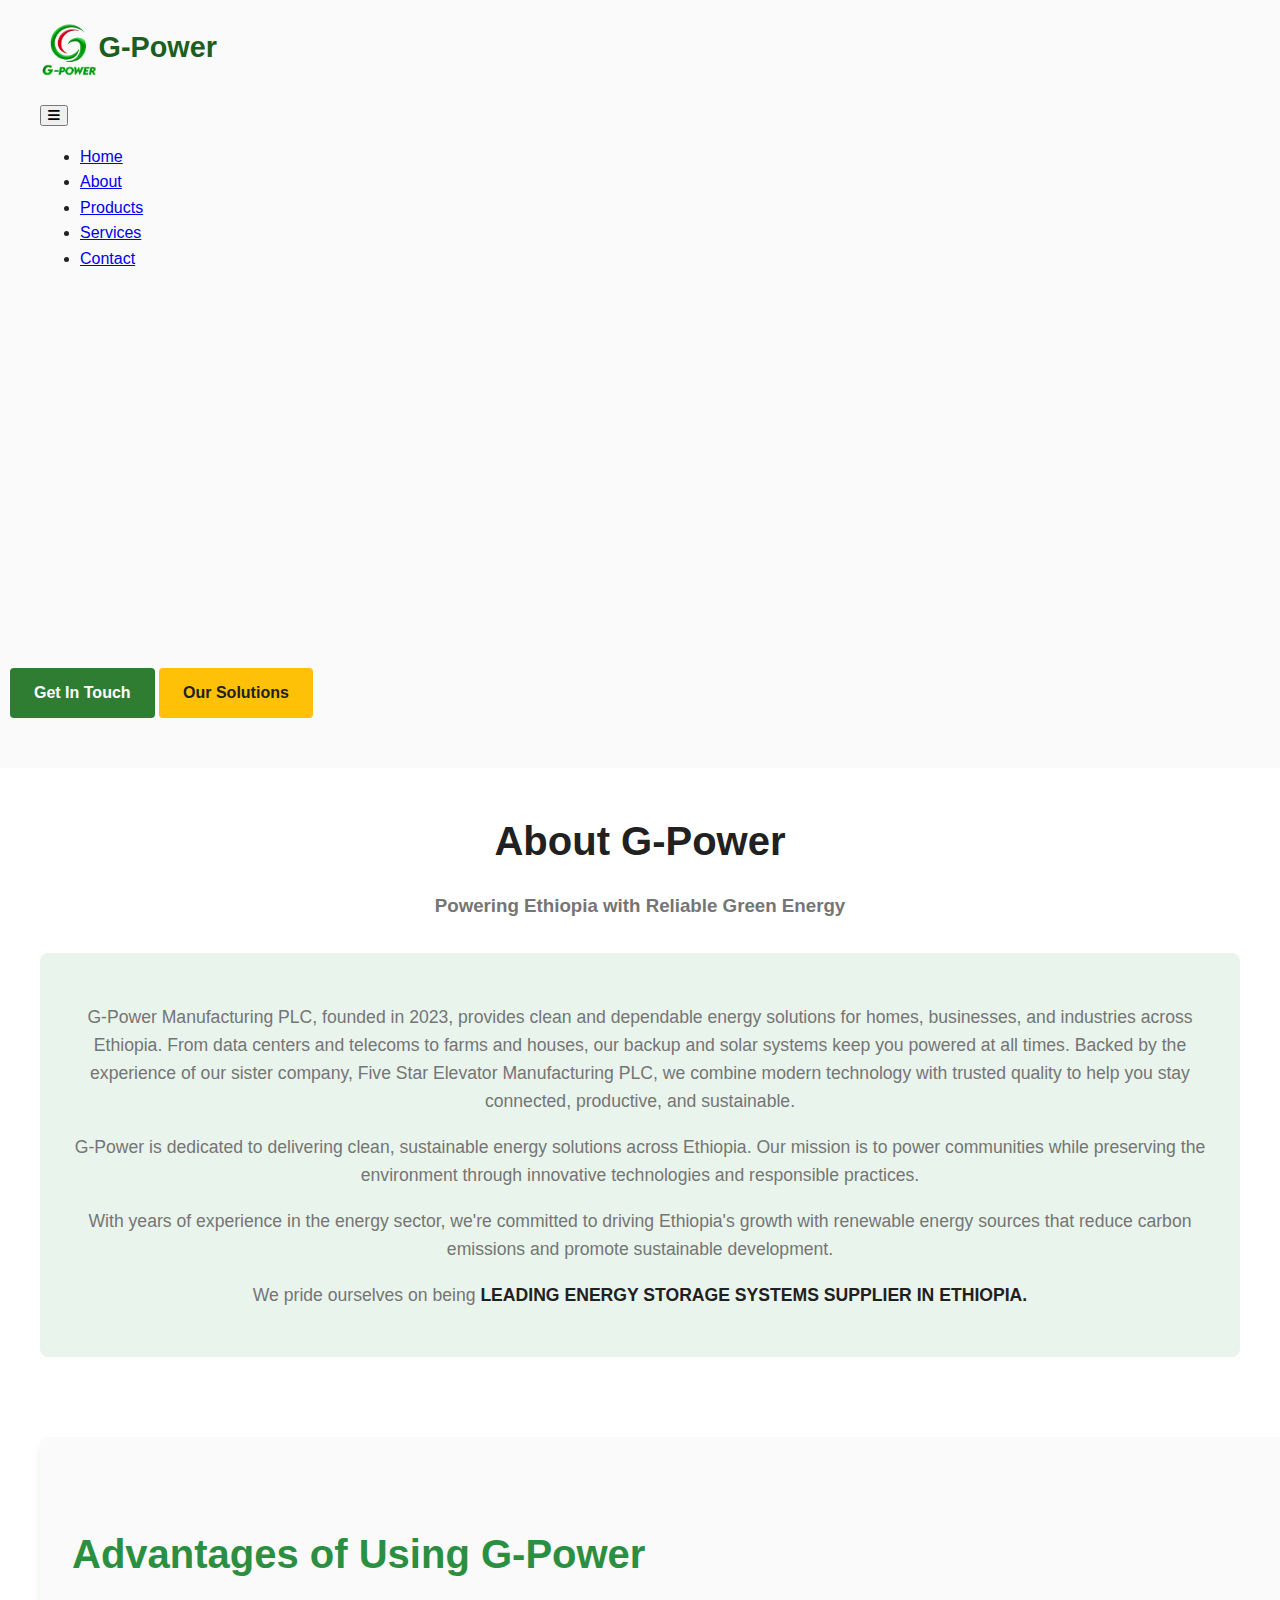
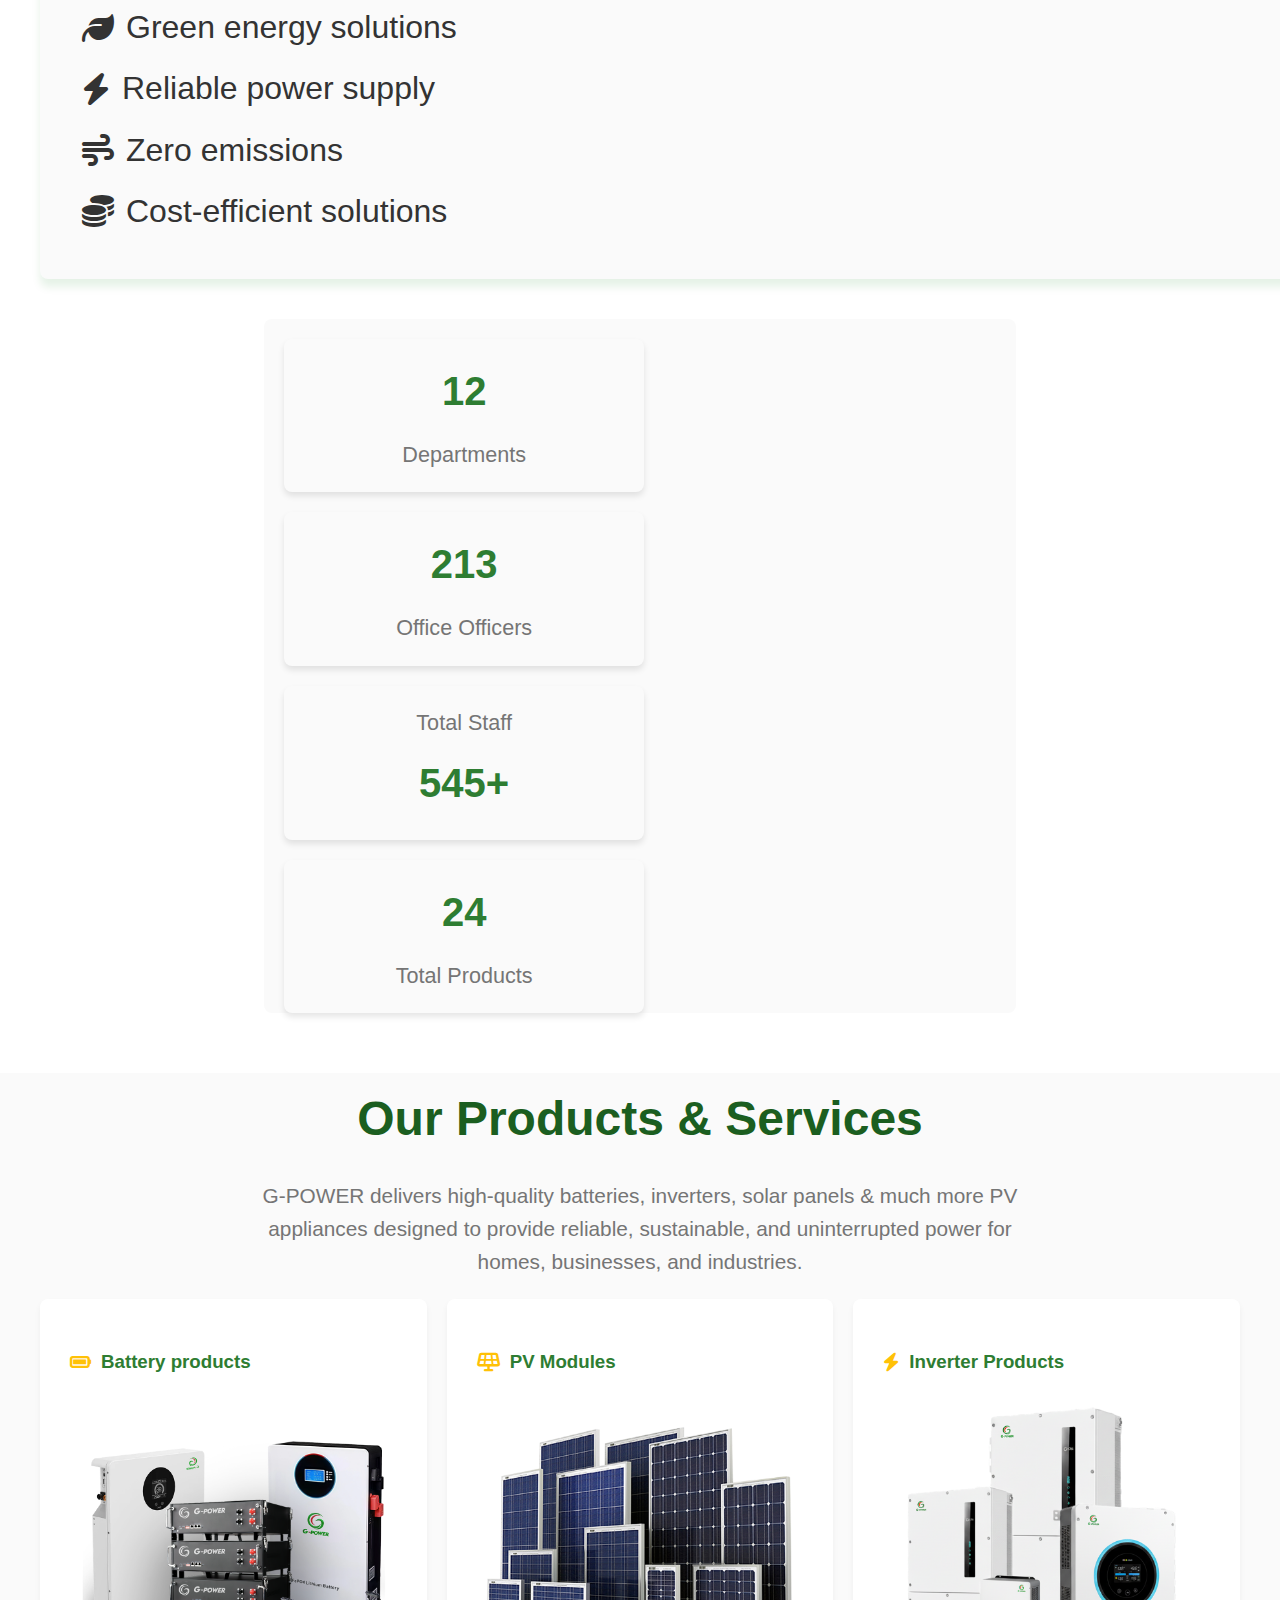
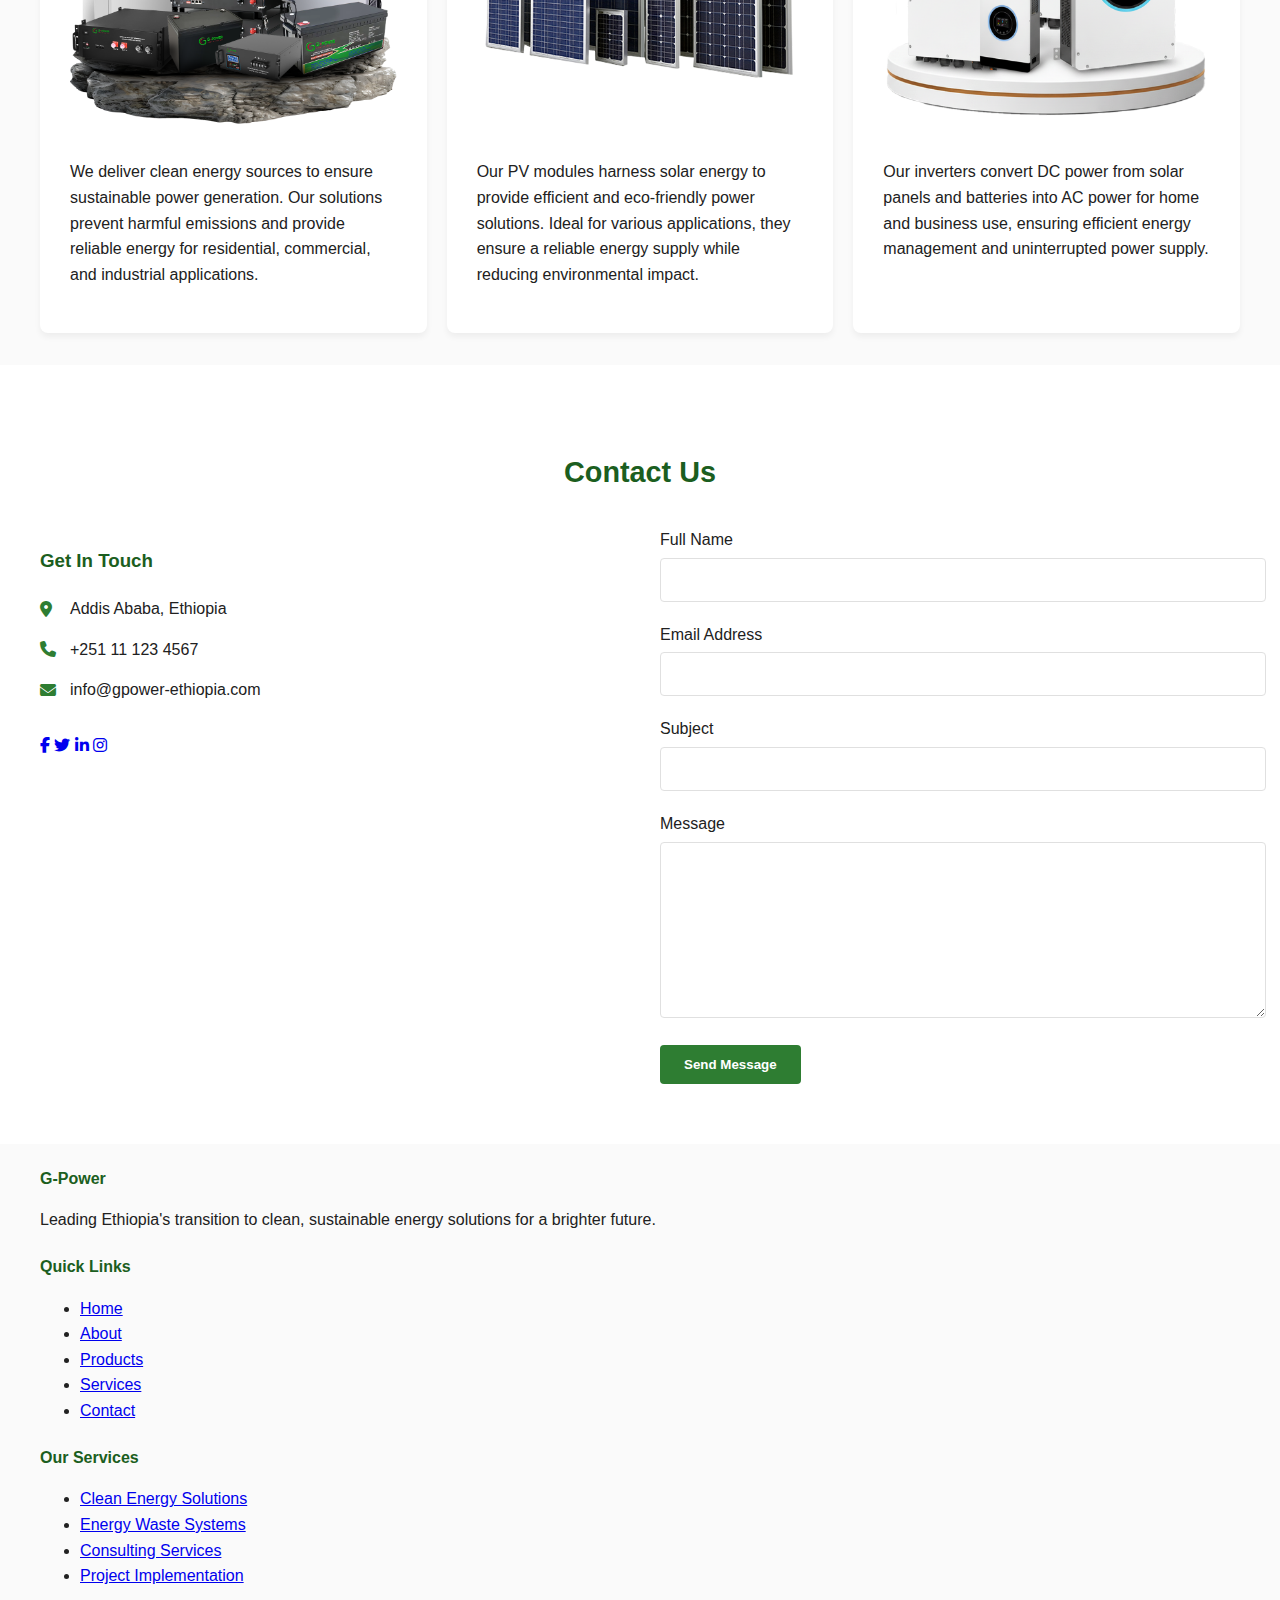
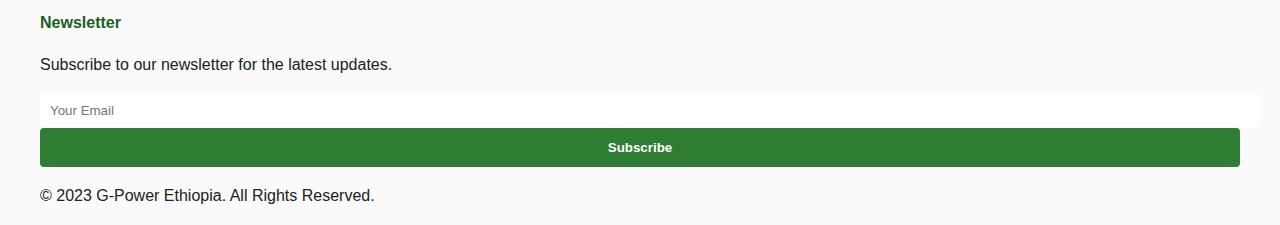
<file: index.html.html>
<!DOCTYPE html>
<html lang="en">
<head>
    <meta charset="UTF-8">
    <meta name="viewport" content="width=device-width, initial-scale=1.0">
    <title>G-Power Ethiopia - Clean Energy Solutions</title>
    <link rel="stylesheet" href="https://www.w3schools.com/w3css/5/w3.css">
<link rel="stylesheet" href="https://cdnjs.cloudflare.com/ajax/libs/font-awesome/4.7.0/css/font-awesome.min.css">
    <link rel="stylesheet" href="https://cdnjs.cloudflare.com/ajax/libs/font-awesome/6.4.0/css/all.min.css">
    <!-- reference to css file -->
    <link rel="stylesheet" href="styles.css">
</head>
<body>
    <!-- Header -->
    <header>
        <div class="container header-container">
            <div class="logo-container">
                <img src="images/logo.png" alt="G-Power Logo" class="logo-image">
                <h2 class="logo">G-<span>Power</span></h2>
            </div>
            <button class="mobile-menu-btn" id="mobileMenuBtn">
                <i class="fas fa-bars"></i>
            </button>
            <nav id="mainNav">
                <ul>
                    <li><a href="#home">Home</a></li>
                    <li><a href="#about">About</a></li>
                    <li><a href="#products">Products</a></li>
                    <li><a href="#services">Services</a></li>
                    <li><a href="#contact">Contact</a></li>
                </ul>
            </nav>
        </div>
    </header>

    <!-- Hero Section -->
    <section class="hero" id="home">
        <div class="container hero-content">
            <a href="#contact" class="btn">Get In Touch</a>
            <a href="#products" class="btn btn-secondary">Our Solutions</a>
        </div>
    </section>

    <!-- About Section -->
    <section class="about" id="about">
        <div class="container">
            <h2>About G-Power</h2>
            <h3>Powering Ethiopia with Reliable Green Energy</h3>
            <div class="about-content">
                <div class="about-text">
                    <p>G-Power Manufacturing PLC, founded in 2023, provides clean and dependable energy solutions for homes, businesses, and industries across Ethiopia. From data centers and telecoms to farms and houses, our backup and solar systems keep you powered at all times. Backed by the experience of our sister company, Five Star Elevator Manufacturing PLC, we combine modern technology with trusted quality to help you stay connected, productive, and sustainable.</p>
                    <p>G-Power is dedicated to delivering clean, sustainable energy solutions across Ethiopia. Our mission is to power communities while preserving the environment through innovative technologies and responsible practices.</p>
                    <p>With years of experience in the energy sector, we're committed to driving Ethiopia's growth with renewable energy sources that reduce carbon emissions and promote sustainable development.</p>
                    <p>We pride ourselves on being <span class="highlight">LEADING ENERGY STORAGE SYSTEMS SUPPLIER IN ETHIOPIA.</span></p>
                </div>
                <div class="about-advantage">
                    <h4>Advantages of Using G-Power</h4>
                    <ul class="advantage-list">
                        <li>
                            <i class="fa-solid fa-leaf"></i>
                            Green energy solutions
                        </li>
                        <li>
                            <i class="fa-solid fa-bolt"></i>
                            Reliable power supply
                        </li>
                        <li>
                            <i class="fa-solid fa-wind"></i>
                            Zero emissions
                        </li>
                        <li>
                            <i class="fa-solid fa-coins"></i>
                            Cost-efficient solutions
                        </li>
                    </ul>
                </div>
                <div class="about-stats">
                    <div class="stat-item">
                        <div class="stat-number">12</div>
                        <div class="stat-label">Departments</div>
                    </div>
                    <div class="stat-item">
                        <div class="stat-number">213</div>
                        <div class="stat-label">Office Officers</div>
                    </div>
                    <div class="stat-item">
                        <div class="stat-label">Total Staff</div>
                        <div class="stat-number">545+</div>
                    </div>
                    <div class="stat-item">
                        <div class="stat-number">24</div>
                        <div class="stat-label">Total Products</div>
                    </div>
                </div>
            </div>
        </div>
    </section>

    <!-- Products & Services -->
    <section class="products-services" id="products">
        <div class="container">
            <h2>Our Products & Services</h2>
            <div class="ps-intro">
                <p>G-POWER delivers high-quality batteries, inverters, solar panels & much more PV appliances designed to provide reliable, sustainable, and uninterrupted power for homes, businesses, and industries.</p>
            </div>
            <div class="ps-grid">
                <div class="ps-card">
                    <h3><i class="fas fa-battery-full"></i> Battery products</h3>
                    <img src="images/battery.png" alt="Battery Products" class="ps-image">
                    <p>We deliver clean energy sources to ensure sustainable power generation. Our solutions prevent harmful emissions and provide reliable energy for residential, commercial, and industrial applications.</p>
                </div>
                <div class="ps-card">
                    <h3><i class="fas fa-solar-panel"></i> PV Modules</h3>
                    <img src="images/PV-Module.png" alt="PV Modules" class="ps-image">
                    <p>Our PV modules harness solar energy to provide efficient and eco-friendly power solutions. Ideal for various applications, they ensure a reliable energy supply while reducing environmental impact.</p>
                </div>
                <div class="ps-card">
                    <h3><i class="fas fa-bolt"></i> Inverter Products</h3>
                    <img src="images/Inverter-Products.png" alt="Inverter Products" class="ps-image">
                    <p>Our inverters convert DC power from solar panels and batteries into AC power for home and business use, ensuring efficient energy management and uninterrupted power supply.</p>
                </div>
            </div>
        </div>
    </section>

    <!-- Contact Section -->
    <section class="contact" id="contact">
        <div class="container">
            <h2>Contact Us</h2>
            <div class="contact-container">
                <div class="contact-info">
                    <h3>Get In Touch</h3>
                    <div class="contact-details">
                        <div class="contact-item">
                            <i class="fas fa-map-marker-alt"></i>
                            <div>Addis Ababa, Ethiopia</div>
                        </div>
                        <div class="contact-item">
                            <i class="fas fa-phone"></i>
                            <div>+251 11 123 4567</div>
                        </div>
                        <div class="contact-item">
                            <i class="fas fa-envelope"></i>
                            <div>info@gpower-ethiopia.com</div>
                        </div>
                    </div>
                    <div class="social-links">
                        <a href="#"><i class="fab fa-facebook-f"></i></a>
                        <a href="#"><i class="fab fa-twitter"></i></a>
                        <a href="#"><i class="fab fa-linkedin-in"></i></a>
                        <a href="#"><i class="fab fa-instagram"></i></a>
                    </div>
                </div>
                <div class="contact-form">
                    <form>
                        <div class="form-group">
                            <label for="name">Full Name</label>
                            <input type="text" id="name" required>
                        </div>
                        <div class="form-group">
                            <label for="email">Email Address</label>
                            <input type="email" id="email" required>
                        </div>
                        <div class="form-group">
                            <label for="subject">Subject</label>
                            <input type="text" id="subject" required>
                        </div>
                        <div class="form-group">
                            <label for="message">Message</label>
                            <textarea id="message" required></textarea>
                        </div>
                        <button type="submit" class="btn">Send Message</button>
                    </form>
                </div>
            </div>
        </div>
    </section>

    <!-- Footer -->
    <footer>
        <div class="container">
            <div class="footer-container">
                <div class="footer-col">
                    <h4>G-Power</h4>
                    <p>Leading Ethiopia's transition to clean, sustainable energy solutions for a brighter future.</p>
                </div>
                <div class="footer-col">
                    <h4>Quick Links</h4>
                    <ul>
                        <li><a href="#home">Home</a></li>
                        <li><a href="#about">About</a></li>
                        <li><a href="#products">Products</a></li>
                        <li><a href="#services">Services</a></li>
                        <li><a href="#contact">Contact</a></li>
                    </ul>
                </div>
                <div class="footer-col">
                    <h4>Our Services</h4>
                    <ul>
                        <li><a href="#">Clean Energy Solutions</a></li>
                        <li><a href="#">Energy Waste Systems</a></li>
                        <li><a href="#">Consulting Services</a></li>
                        <li><a href="#">Project Implementation</a></li>
                    </ul>
                </div>
                <div class="footer-col">
                    <h4>Newsletter</h4>
                    <p>Subscribe to our newsletter for the latest updates.</p>
                    <form>
                        <div class="form-group">
                            <input type="email" placeholder="Your Email" style="width: 100%; padding: 10px; border-radius: 4px; border: none;">
                        </div>
                        <button type="submit" class="btn" style="width: 100%;">Subscribe</button>
                    </form>
                </div>
            </div>
            <div class="copyright">
                <p>&copy; 2023 G-Power Ethiopia. All Rights Reserved.</p>
            </div>
        </div>
    </footer>

    <script>
        // Mobile menu toggle
        document.getElementById('mobileMenuBtn').addEventListener('click', function() {
            document.getElementById('mainNav').classList.toggle('active');
        });
        
        // Smooth scrolling for anchor links
        document.querySelectorAll('a[href^="#"]').forEach(anchor => {
            anchor.addEventListener('click', function(e) {
                e.preventDefault();
                
                const targetId = this.getAttribute('href');
                if(targetId === '#') return;
                
                const targetElement = document.querySelector(targetId);
                if(targetElement) {
                    window.scrollTo({
                        top: targetElement.offsetTop - 80,
                        behavior: 'smooth'
                    });
                    
                    // Close mobile menu if open
                    document.getElementById('mainNav').classList.remove('active');
                }
            });
        });
    </script>
</body>
</html>
</file>
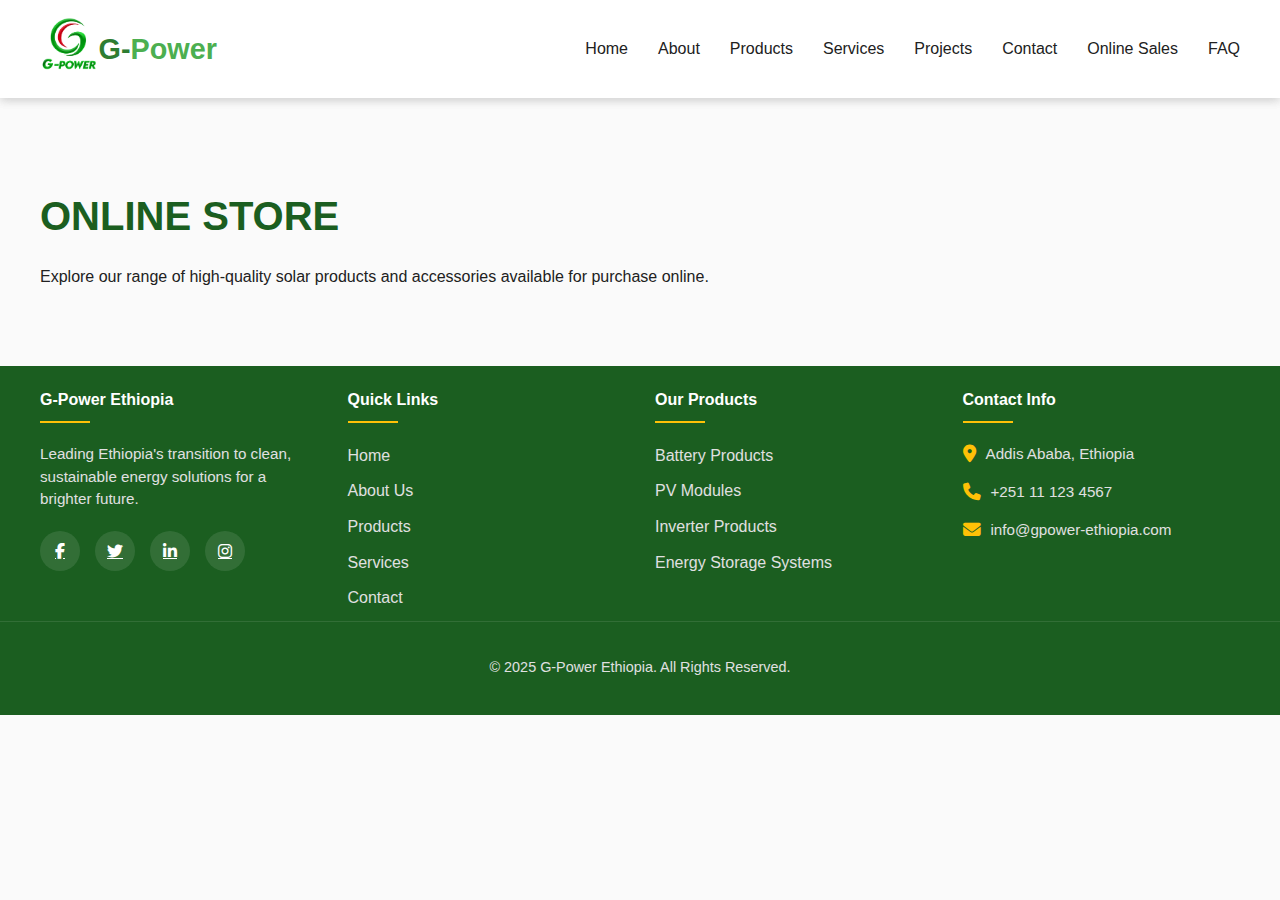
<file: online_store.html>
<!DOCTYPE html>
<html lang="en">
<head>
    <meta charset="UTF-8">
    <meta name="viewport" content="width=device-width, initial-scale=1.0">
    <title>Online Store - G-Power Ethiopia</title>
    <link rel="stylesheet" href="https://cdnjs.cloudflare.com/ajax/libs/font-awesome/6.4.0/css/all.min.css">
    <link rel="stylesheet" href="styles.css">
</head>
<body>
    <header>
        <div id="header"></div>
    </header>

    <section class="page-title">
        <div class="container">
            <h1>ONLINE STORE</h1>
            <p>Explore our range of high-quality solar products and accessories available for purchase online.</p>
        </div>
    </section>
</body>
<footer>
    <div id="footer"></div>
</footer>
<script src="index.js"></script>
</html>
</file>
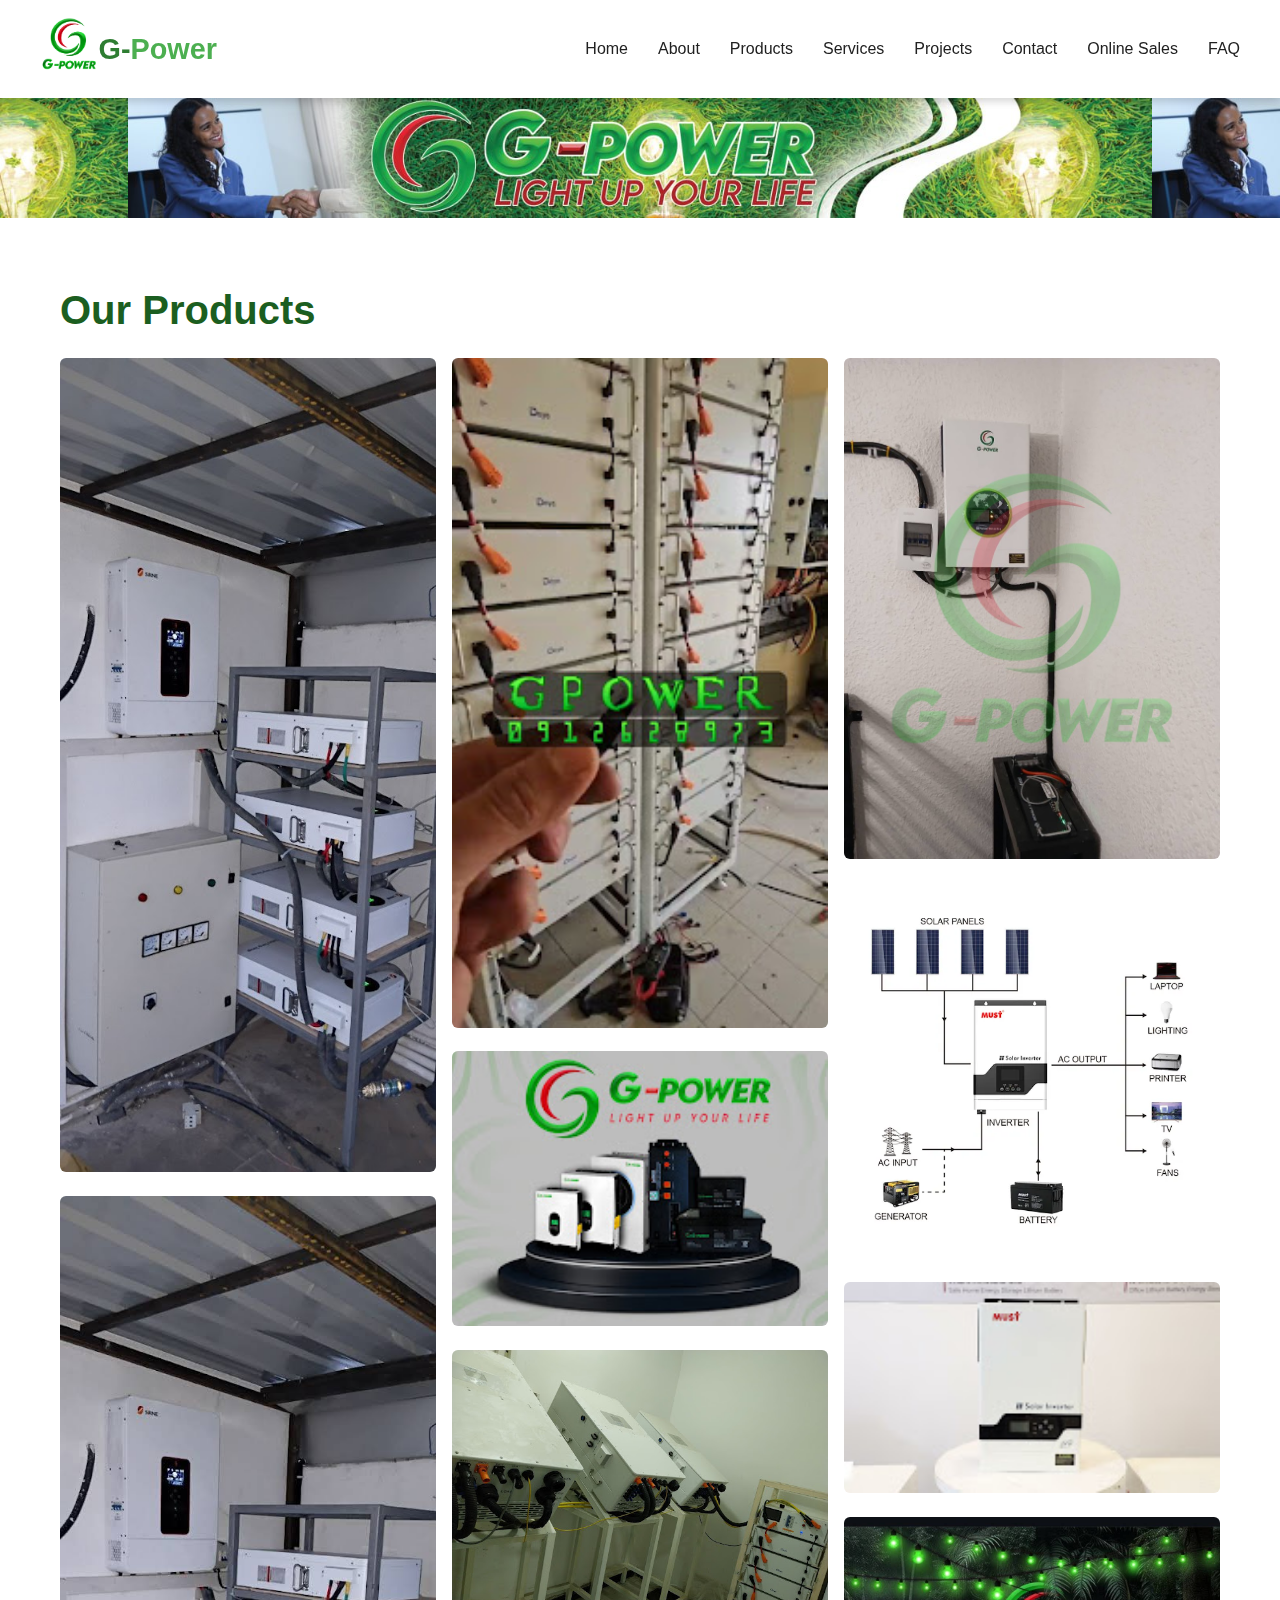
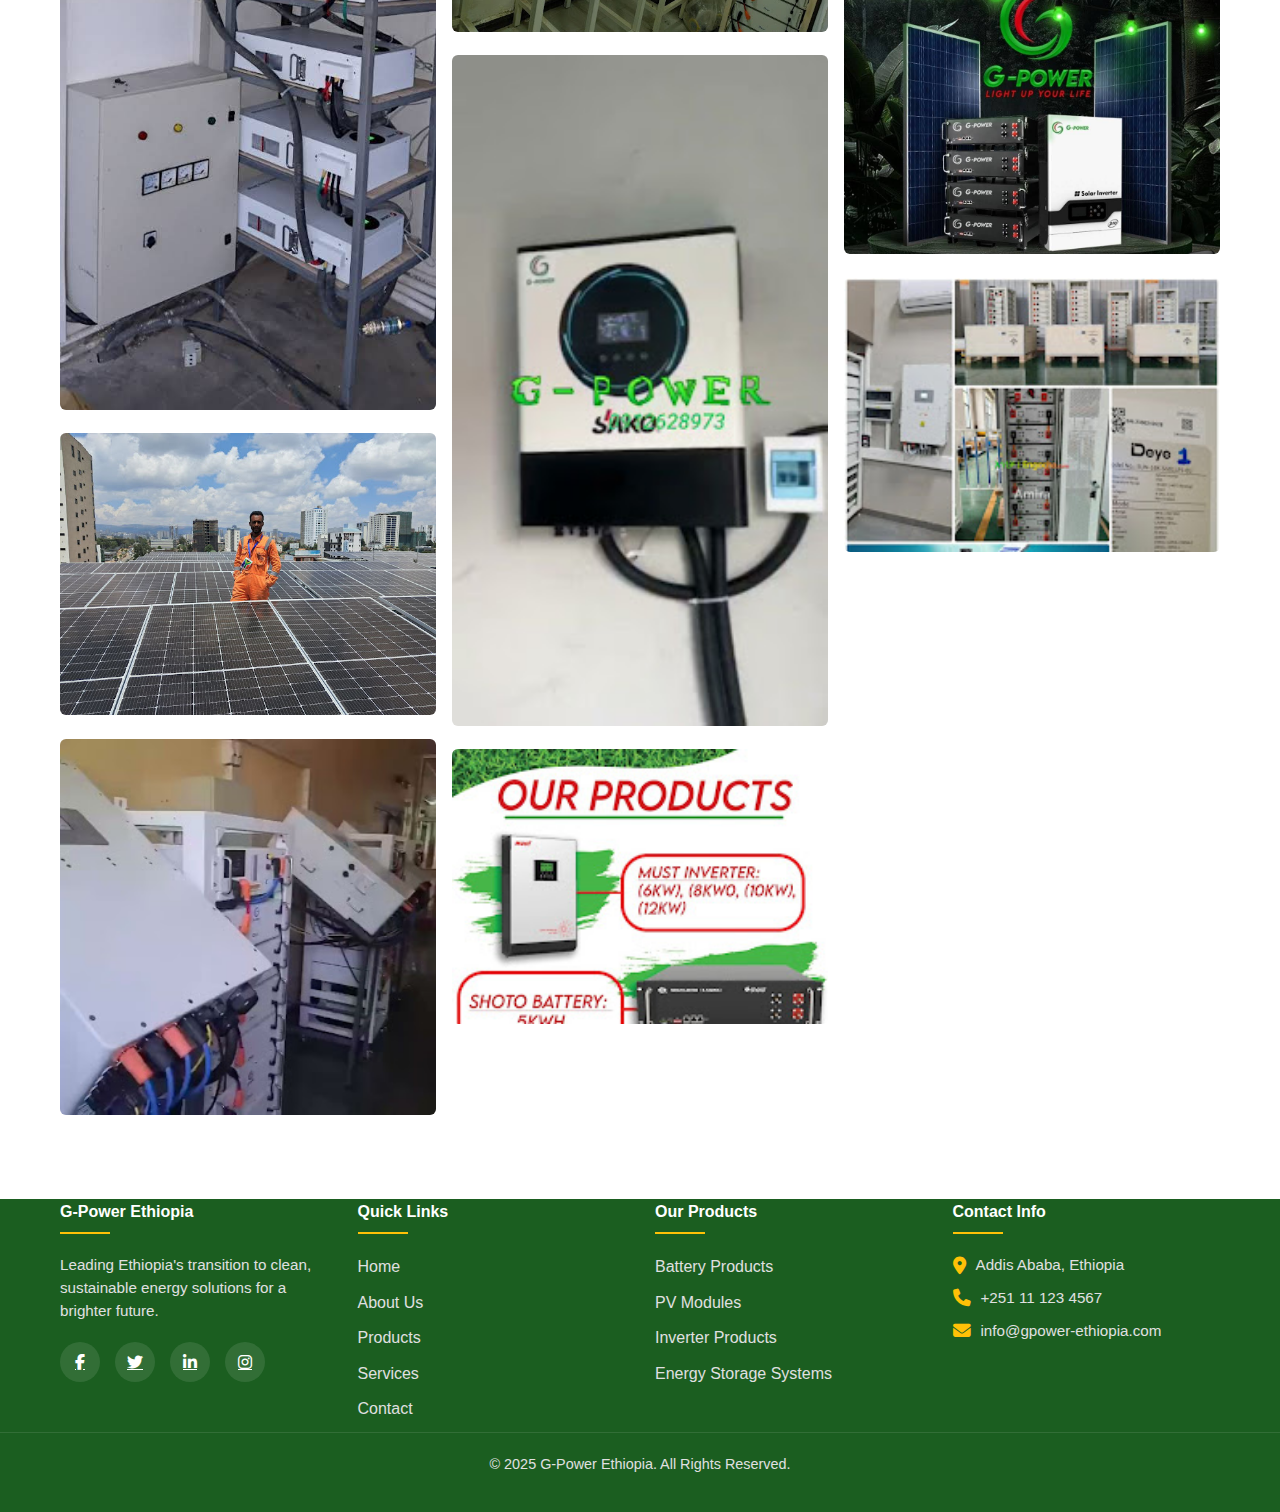
<file: products.html>
<!DOCTYPE html>
<html lang="en">
<head>
    <meta charset="UTF-8">
    <meta name="viewport" content="width=device-width, initial-scale=1.0">
    <title>About - G-Power Ethiopia</title>
    <link rel="manifest" href="/site.webmanifest">
    <link rel="apple-touch-icon" sizes="180x180" href="/images/fav/apple-touch-icon.png">
    <link rel="icon" type="image/png" sizes="32x32" href="/images/fav/favicon-32x32.png">
    <link rel="icon" type="image/png" sizes="16x16" href="/images/fav/favicon-16x16.png">
    <link rel="icon" type="image/x-icon" href="/images/fav/favicon.ico">
    <link rel="stylesheet" href="https://www.w3schools.com/w3css/5/w3.css">
    <link rel="stylesheet" href="https://cdnjs.cloudflare.com/ajax/libs/font-awesome/4.7.0/css/font-awesome.min.css">
    <link rel="stylesheet" href="https://cdnjs.cloudflare.com/ajax/libs/font-awesome/6.4.0/css/all.min.css">
    <link rel="stylesheet" href="styles.css">
    <link rel="stylesheet" href="products.css">
</head>
<header>
    <div id="header"></div>
</header>
    <body>
        <main>
            <div class="about-hero-content"></div>
            <section class="product-list">
                <div class="container">
                    <h1>Our Products</h1>
                    <div class="products-grid">
                        <div class="product-card">
                            <img src="images/plimages/product1.jpg" alt="Product 1" class="product-image">
                        </div>
                        <div class="product-card">
                            <img src="images/plimages/product2.jpg" alt="Product 2" class="product-image">
                        </div>
                        <div class="product-card">
                            <img src="images/plimages/product3.jpg" alt="Product 3" class="product-image">
                        </div>
                        <div class="product-card">
                            <img src="images/plimages/product4.jpg" alt="Product 4" class="product-image">
                        </div>
                        <div class="product-card">
                            <img src="images/plimages/product5.jpg" alt="Product 5" class="product-image">
                        </div>
                        <div class="product-card">
                            <img src="images/plimages/product6.jpg" alt="Product 6" class="product-image">
                        </div>
                        <div class="product-card">
                            <img src="images/plimages/product7.jpg" alt="Product 7" class="product-image">
                        </div>
                        <div class="product-card">
                            <img src="images/plimages/product8.jpg" alt="Product 8" class="product-image">
                        </div>
                        <div class="product-card">
                            <img src="images/plimages/product9.jpg" alt="Product 9" class="product-image">
                        </div>
                        <div class="product-card">
                            <img src="images/plimages/product10.jpg" alt="Product 10" class="product-image">
                        </div>
                        <div class="product-card">
                            <img src="images/plimages/product11.jpg" alt="Product 11" class="product-image">
                        </div>
                        <div class="product-card">
                            <img src="images/plimages/product12.jpg" alt="Product 12" class="product-image">
                        </div>
                        <div class="product-card">
                            <img src="images/plimages/product13.jpg" alt="Product 13" class="product-image">
                        </div>
                        <div class="product-card">
                            <img src="images/plimages/product14.jpg" alt="Product 14" class="product-image">
                        </div>
                    </div>
                </div>
            </section>
        </main>
</body>
<footer>
    <div id="footer"></div>
</footer>
<script src="index.js"></script>
</html>
</file>
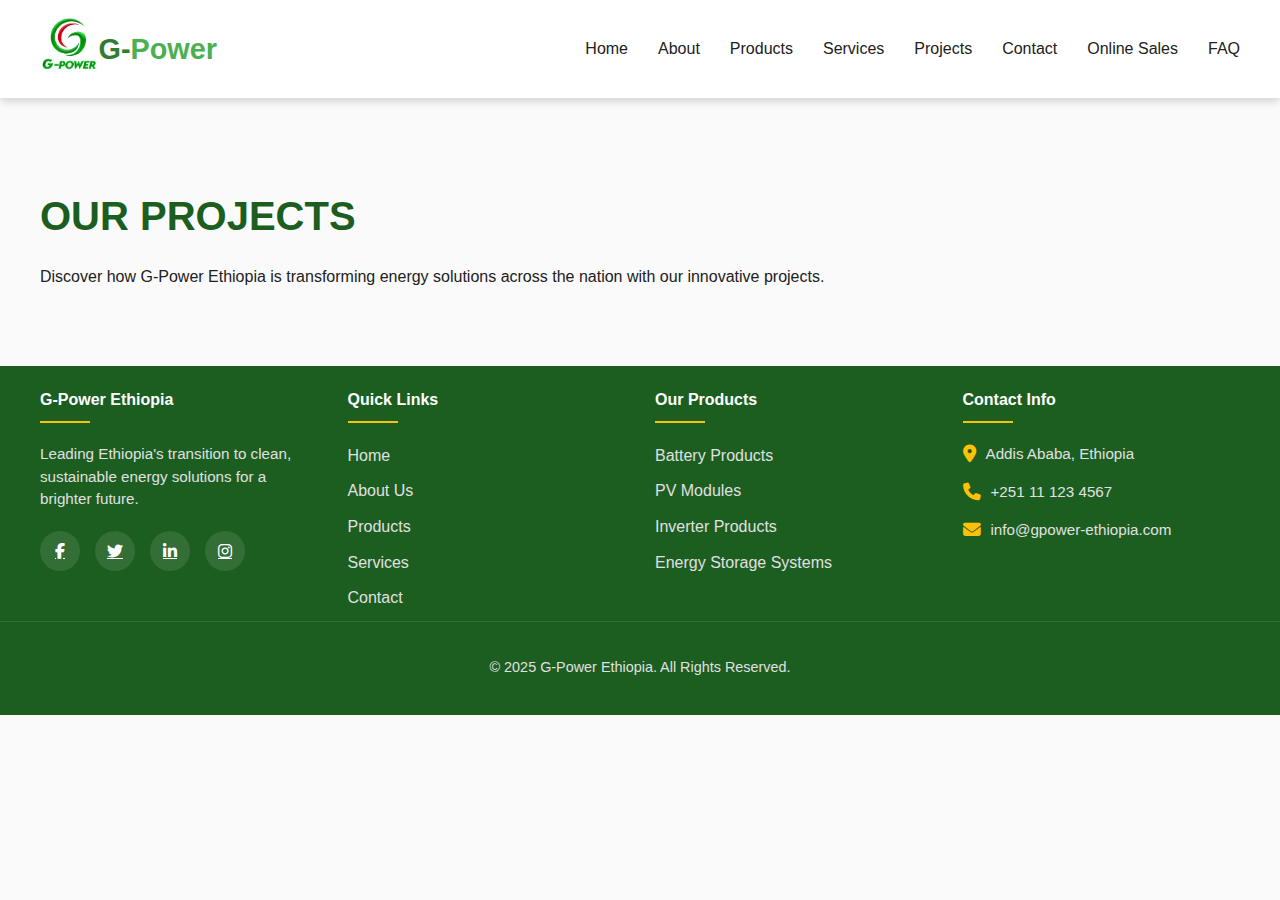
<file: projects.html>
<!DOCTYPE html>
<html lang="en">
<head>
    <meta charset="UTF-8">
    <meta name="viewport" content="width=device-width, initial-scale=1.0">
    <title>Projects - G-Power Ethiopia</title>
    <link rel="stylesheet" href="https://cdnjs.cloudflare.com/ajax/libs/font-awesome/6.4.0/css/all.min.css">
    <link rel="stylesheet" href="styles.css">
</head>
<body>
    <header>
        <div id="header"></div>
    </header>

    <section class="page-title">
        <div class="container">
            <h1>OUR PROJECTS</h1>
            <p>Discover how G-Power Ethiopia is transforming energy solutions across the nation with our innovative projects.</p>
        </div>
    </section>
</body>
<footer>
    <div id="footer"></div>
</footer>
<script src="index.js"></script>
</html>
</file>
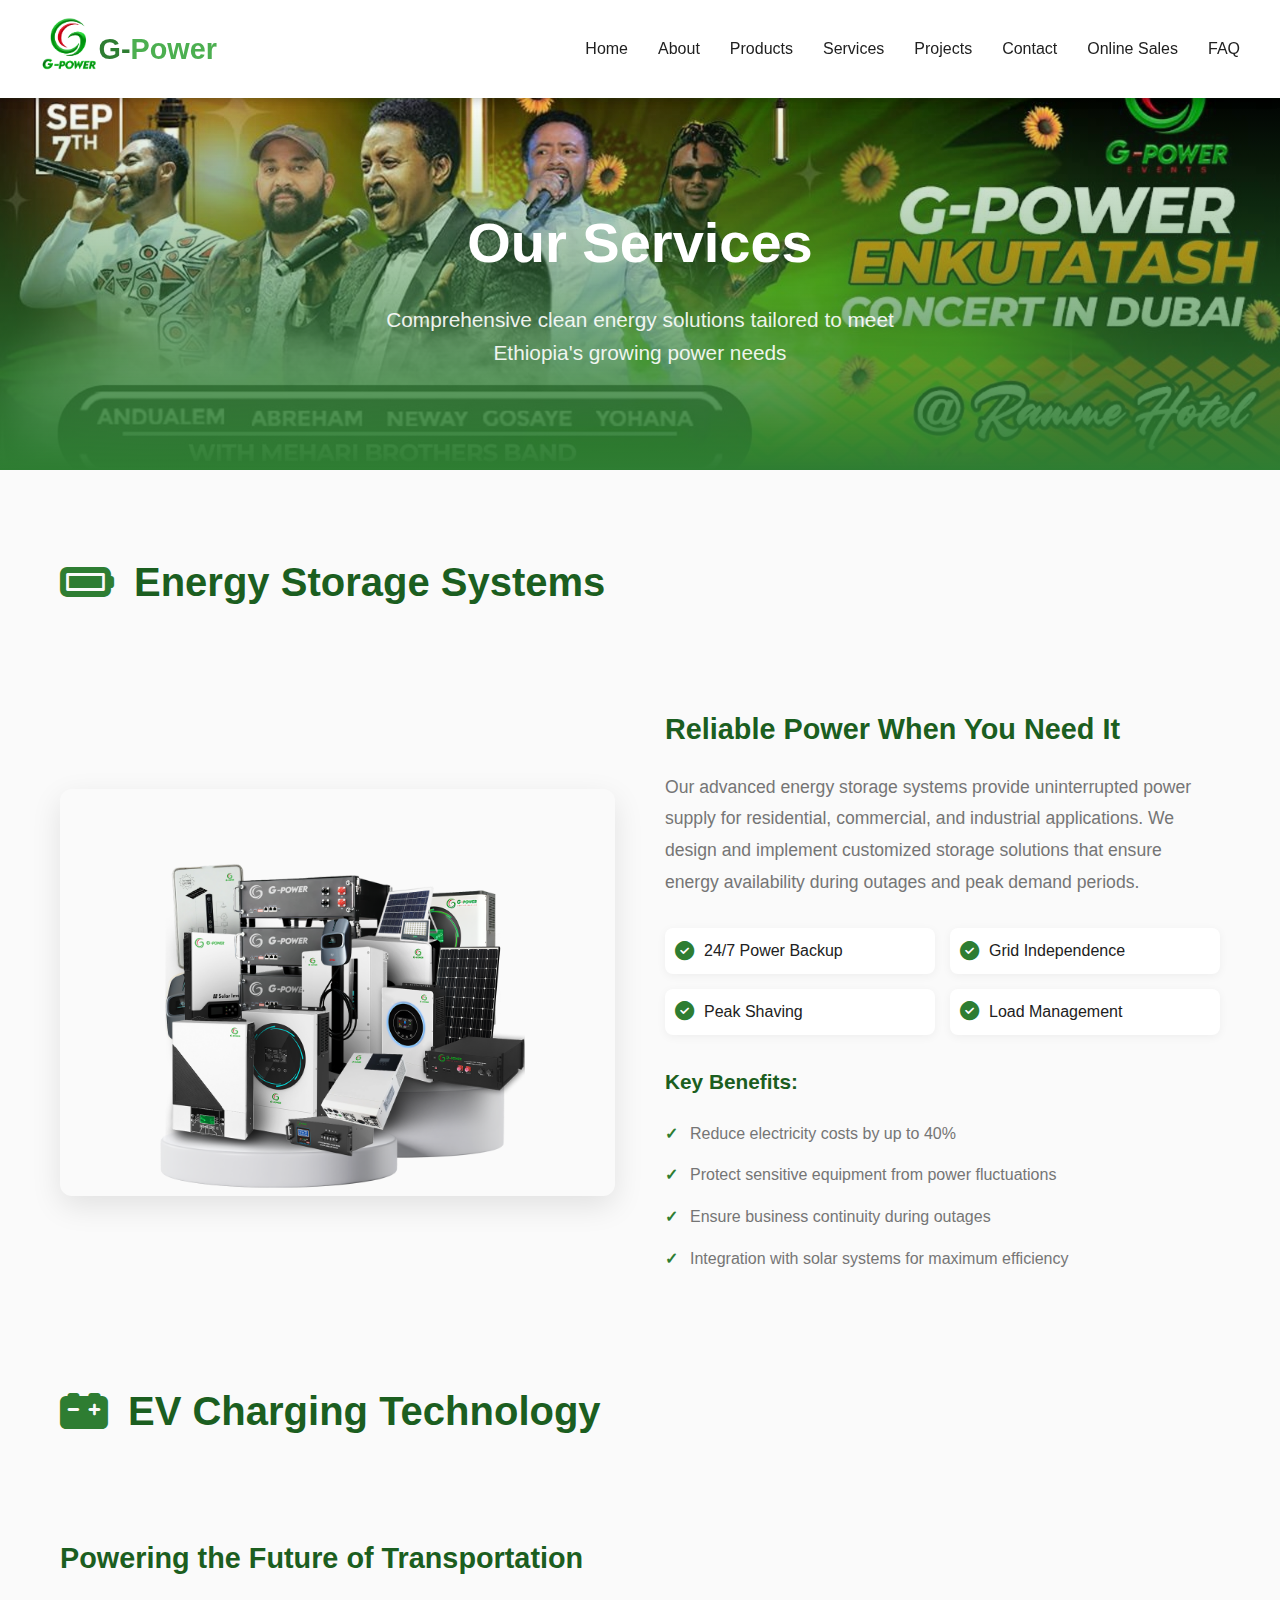
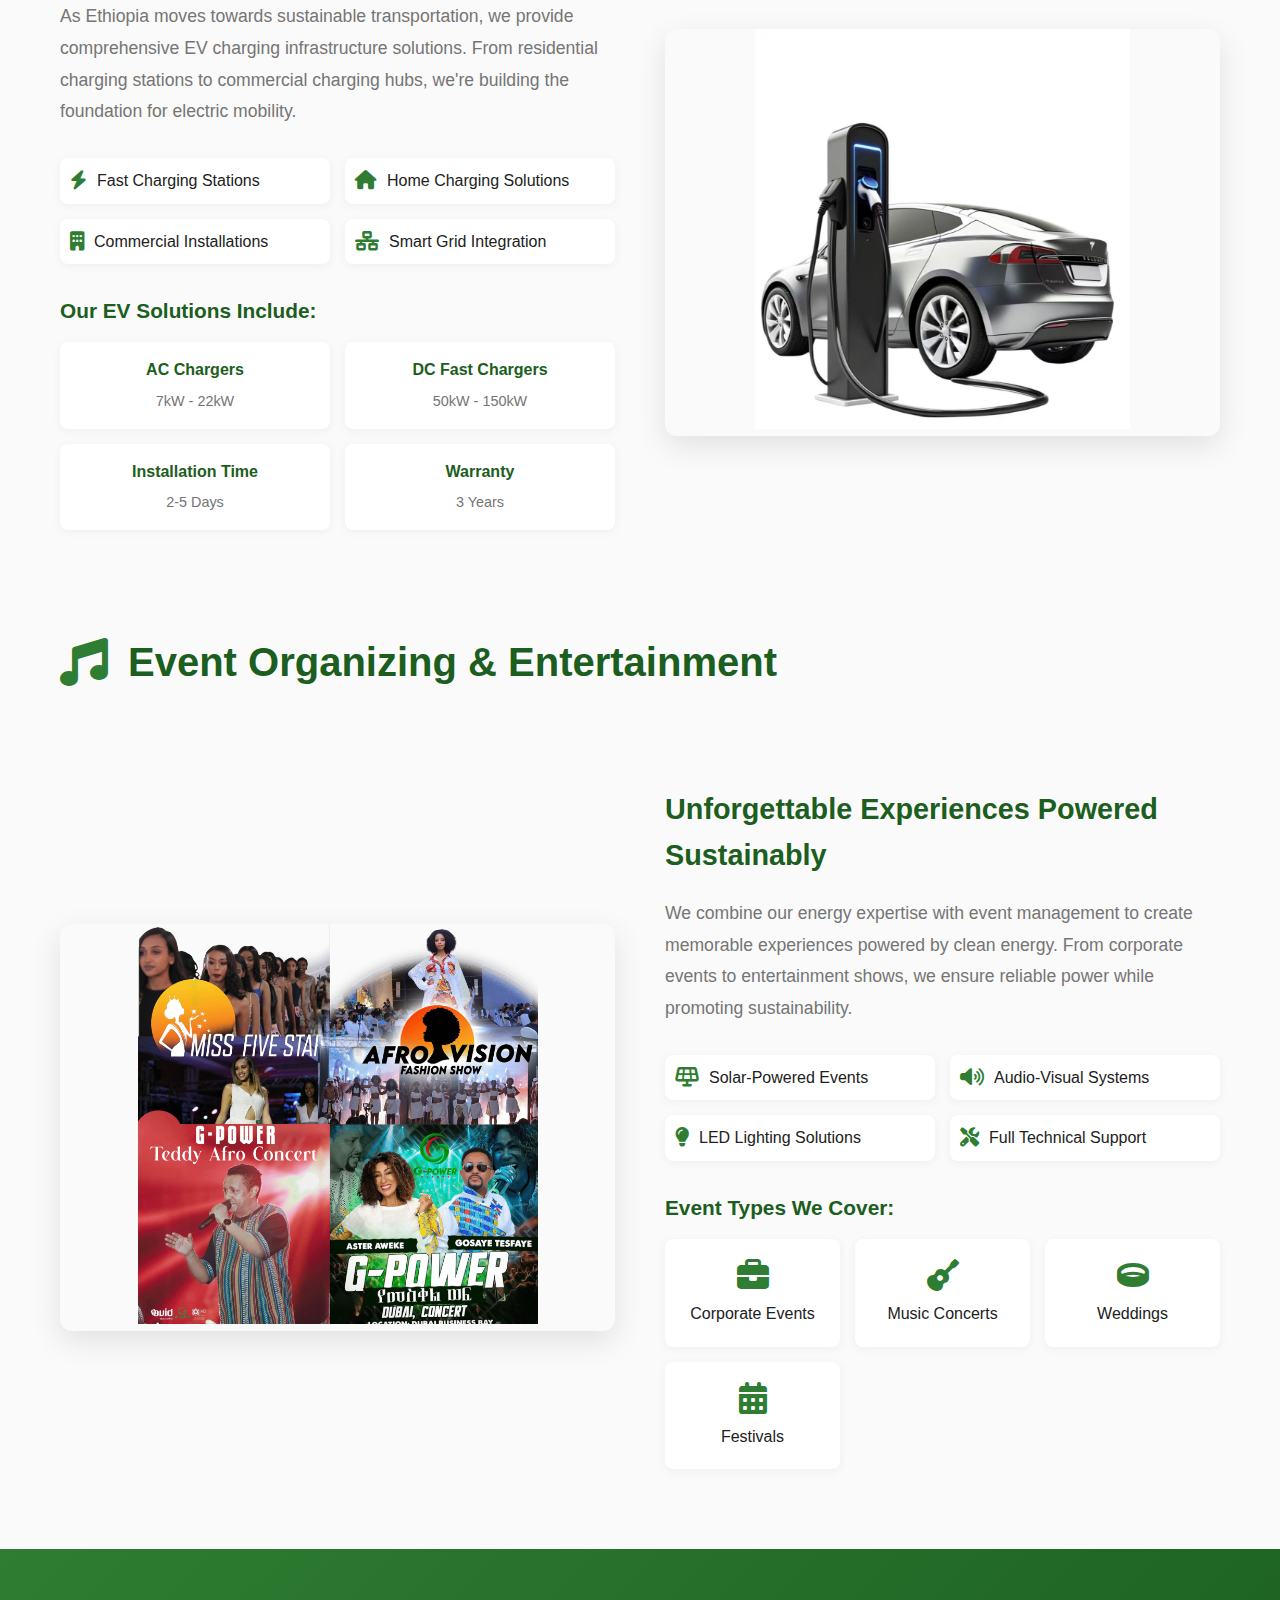
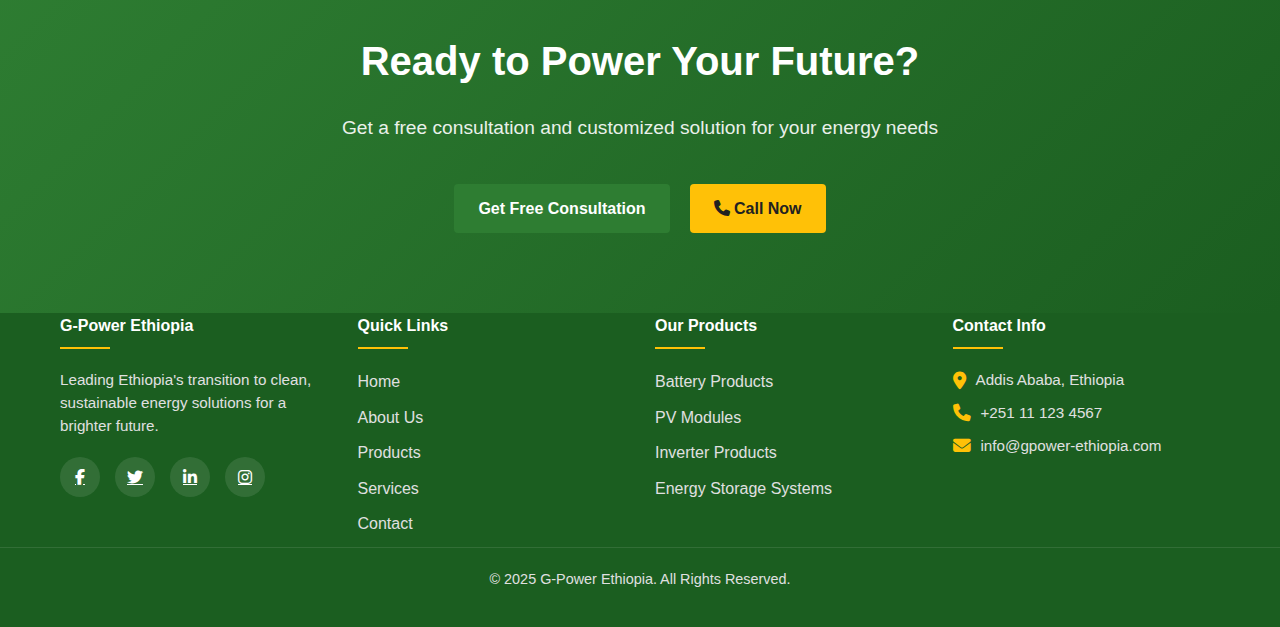
<file: services.html>
<!DOCTYPE html>
<html lang="en">
<head>
    <meta charset="UTF-8">
    <meta name="viewport" content="width=device-width, initial-scale=1.0">
    <title>Our Services - G-Power Ethiopia</title>
    <link rel="stylesheet" href="https://cdnjs.cloudflare.com/ajax/libs/font-awesome/6.4.0/css/all.min.css">
    <link rel="stylesheet" href="services.css">
    <link rel="stylesheet" href="styles.css">
</head>
<body>
    <!-- Header will be inserted via JavaScript -->
    <header>
    <div id="header"></div>
    </header>

    <!-- Page Title -->
    <section class="page-title">
        <div class="container">
            <h1>Our Services</h1>
            <p>Comprehensive clean energy solutions tailored to meet Ethiopia's growing power needs</p>
        </div>
    </section>

    <!-- Main Services Section -->
    <section class="services-main">
        <div class="container">
            <!-- Energy Storage Systems -->
            <div class="service-category">
                <div class="service-header">
                    <i class="fas fa-battery-full"></i>
                    <h2>Energy Storage Systems</h2>
                </div>
                <div class="service-content">
                    <div class="service-image">
                        <img src="images/Energy-Storage-System.png" alt="Energy Storage Systems">
                    </div>
                    <div class="service-details">
                        <h3>Reliable Power When You Need It</h3>
                        <p>Our advanced energy storage systems provide uninterrupted power supply for residential, commercial, and industrial applications. We design and implement customized storage solutions that ensure energy availability during outages and peak demand periods.</p>
                        
                        <div class="service-features">
                            <div class="feature">
                                <i class="fas fa-check-circle"></i>
                                <span>24/7 Power Backup</span>
                            </div>
                            <div class="feature">
                                <i class="fas fa-check-circle"></i>
                                <span>Grid Independence</span>
                            </div>
                            <div class="feature">
                                <i class="fas fa-check-circle"></i>
                                <span>Peak Shaving</span>
                            </div>
                            <div class="feature">
                                <i class="fas fa-check-circle"></i>
                                <span>Load Management</span>
                            </div>
                        </div>
                        
                        <div class="service-benefits">
                            <h4>Key Benefits:</h4>
                            <ul>
                                <li>Reduce electricity costs by up to 40%</li>
                                <li>Protect sensitive equipment from power fluctuations</li>
                                <li>Ensure business continuity during outages</li>
                                <li>Integration with solar systems for maximum efficiency</li>
                            </ul>
                        </div>
                    </div>
                </div>
            </div>

            <!-- EV Technology -->
            <div class="service-category">
                <div class="service-header">
                    <i class="fas fa-car-battery"></i>
                    <h2>EV Charging Technology</h2>
                </div>
                <div class="service-content reverse">
                        <div class="service-image">
                        <img src="images/EV-Technology.jpg" alt="EV Charging Technology">
                    </div>
                    <div class="service-details">
                        <h3>Powering the Future of Transportation</h3>
                        <p>As Ethiopia moves towards sustainable transportation, we provide comprehensive EV charging infrastructure solutions. From residential charging stations to commercial charging hubs, we're building the foundation for electric mobility.</p>
                        
                        <div class="service-features">
                            <div class="feature">
                                <i class="fas fa-bolt"></i>
                                <span>Fast Charging Stations</span>
                            </div>
                            <div class="feature">
                                <i class="fas fa-home"></i>
                                <span>Home Charging Solutions</span>
                            </div>
                            <div class="feature">
                                <i class="fas fa-building"></i>
                                <span>Commercial Installations</span>
                            </div>
                            <div class="feature">
                                <i class="fas fa-network-wired"></i>
                                <span>Smart Grid Integration</span>
                            </div>
                        </div>
                        
                        <div class="service-specs">
                            <h4>Our EV Solutions Include:</h4>
                            <div class="spec-grid">
                                <div class="spec-item">
                                    <strong>AC Chargers</strong>
                                    <span>7kW - 22kW</span>
                                </div>
                                <div class="spec-item">
                                    <strong>DC Fast Chargers</strong>
                                    <span>50kW - 150kW</span>
                                </div>
                                <div class="spec-item">
                                    <strong>Installation Time</strong>
                                    <span>2-5 Days</span>
                                </div>
                                <div class="spec-item">
                                    <strong>Warranty</strong>
                                    <span>3 Years</span>
                                </div>
                            </div>
                        </div>
                    </div>
                </div>
            </div>

            <!-- Event Management -->
            <div class="service-category">
                <div class="service-header">
                    <i class="fas fa-music"></i>
                    <h2>Event Organizing & Entertainment</h2>
                </div>
                <div class="service-content">
                    <div class="service-image">
                        <img src="images/Entertainment.png" alt="Event Management">
                    </div>
                    <div class="service-details">
                        <h3>Unforgettable Experiences Powered Sustainably</h3>
                        <p>We combine our energy expertise with event management to create memorable experiences powered by clean energy. From corporate events to entertainment shows, we ensure reliable power while promoting sustainability.</p>
                        
                        <div class="service-features">
                            <div class="feature">
                                <i class="fas fa-solar-panel"></i>
                                <span>Solar-Powered Events</span>
                            </div>
                            <div class="feature">
                                <i class="fas fa-volume-up"></i>
                                <span>Audio-Visual Systems</span>
                            </div>
                            <div class="feature">
                                <i class="fas fa-lightbulb"></i>
                                <span>LED Lighting Solutions</span>
                            </div>
                            <div class="feature">
                                <i class="fas fa-tools"></i>
                                <span>Full Technical Support</span>
                            </div>
                        </div>
                        
                        <div class="event-types">
                            <h4>Event Types We Cover:</h4>
                            <div class="event-grid">
                                <div class="event-type">
                                    <i class="fas fa-briefcase"></i>
                                    <span>Corporate Events</span>
                                </div>
                                <div class="event-type">
                                    <i class="fas fa-guitar"></i>
                                    <span>Music Concerts</span>
                                </div>
                                <div class="event-type">
                                    <i class="fas fa-ring"></i>
                                    <span>Weddings</span>
                                </div>
                                <div class="event-type">
                                    <i class="fas fa-calendar-alt"></i>
                                    <span>Festivals</span>
                                </div>
                            </div>
                        </div>
                    </div>
                </div>
            </div>
        </div>
    </section>

    <!-- Consultation Section -->
    <section class="consultation">
        <div class="container">
            <div class="consultation-content">
                <h2>Ready to Power Your Future?</h2>
                <p>Get a free consultation and customized solution for your energy needs</p>
                <div class="consultation-buttons">
                    <a href="contact.html" class="btn btn-primary">Get Free Consultation</a>
                    <a href="tel:+251111234567" class="btn btn-secondary">
                        <i class="fas fa-phone"></i>
                        Call Now
                    </a>
                </div>
            </div>
        </div>
    </section>

    <!-- Footer will be inserted via JavaScript -->
    <footer>
        <div id="footer"></div>
    </footer>

    <script src="index.js"></script>
</body>
</html>
</file>
<file: styles.css>
/* Base Styles */
        :root {
            --primary: #2E7D32;
            --primary-light: #4CAF50;
            --primary-dark: #1B5E20;
            --secondary: #FFC107;
            --dark: #212121;
            --light: #FAFAFA;
            --gray: #757575;
            --gray-light: #E0E0E0;
        }

        body{
            margin: 0;
            padding: 0;
            font-family: 'Segoe UI', Tahoma, Geneva, Verdana, sans-serif;
            background-color: var(--light);
            color: var(--dark);
            line-height: 1.6;
        }

        .divider{
            height: 4px;
            background-color: #4CAF50;
            margin: 40px 0;
            border-radius: 2px;
            width: 90%;
            margin: 0 auto;
        }

        .divider-end{
            display: block;
            margin-left: auto;
            height: 4px;
            background-color: #4CAF50;
            border-radius: 2px;
            width: 65%;
        }

        .divider-start{
            display: block;
            margin-right: auto;
            height: 4px;
            background-color: #4CAF50;
            border-radius: 2px;
            width: 65%;
            margin-bottom: 10px;
        }
        .logo-image {
            height: 60px;
            width: auto;
            margin: 0;
            padding: 0;
        }
        .logo-container {
            display: flex;
            align-items: center;
        }
        
        
        body {
            background-color: var(--light);
            color: var(--dark);
            line-height: 1.6;
            margin: 0;
        }
        
        .container {
            width: 100%;
            max-width: 1200px;
            margin: 0 auto;
            padding: 0 20px;
        }
        
        section {
            padding: 60px 0;
        }
        
        h1, h2, h3, h4 {
            margin-bottom: 1rem;
            color: var(--primary-dark);
        }
        
        h1 {
            font-size: 2.5rem;
        }
        
        h2 {
            font-size: 2rem;
            text-align: center;
            margin-bottom: 2rem;
        }
        
        p {
            margin-bottom: 1rem;
        }
        
        .btn {
            display: inline-block;
            padding: 12px 24px;
            background-color: var(--primary);
            color: white;
            text-decoration: none;
            border-radius: 4px;
            font-weight: 600;
            transition: all 0.3s ease;
            border: none;
            cursor: pointer;
        }
        
        .btn:hover {
            background-color: var(--primary-dark);
            transform: translateY(-2px);
            box-shadow: 0 4px 8px rgba(0,0,0,0.1);
        }
        
        .btn-secondary {
            background-color: var(--secondary);
            color: var(--dark);
        }
        
        .btn-secondary:hover {
            background-color: #FFB300;
        }
        

            
        /* Hero Section */
        .hero {
            position: relative;
            overflow: hidden;
            width: 100vw;
            height: 200px;
            display: flex;
            align-items: flex-end;
            justify-content: flex-end;
            color: white;
            padding-top: 0;
            margin-bottom: 0;
            padding-bottom: 0;
        }

        .slides {
            display: flex;
            width: 600%; /* 6 slides */
            height: 100%;
            animation: slideShow 60s infinite linear;
            animation-timing-function: ease-in-out;
        }
        .slide {
            width: 100%;
            height: 100%;
            background-size: cover;
            background-position: center;
            flex-shrink: 0;
        }

        .hero-content {
            position: absolute;
            bottom: 50px;
            right: 50px;
            z-index: 2;
        }

        @keyframes slideShow {
            0%    { transform: translateX(0%); }       /* slide 1 */
            8.3%  { transform: translateX(-100%); }    /* slide 2 */
            16.6% { transform: translateX(-200%); }    /* slide 3 */
            25%   { transform: translateX(-300%); }    /* slide 4 */
            33.3% { transform: translateX(-400%); }    /* slide 5 */
            41.6% { transform: translateX(-500%); }    /* slide 6 */
            50%   { transform: translateX(-400%); }    /* back to 5 */
            58.3% { transform: translateX(-300%); }    /* back to 4 */
            66.6% { transform: translateX(-200%); }    /* back to 3 */
            75%   { transform: translateX(-100%); }    /* back to 2 */
            83.3% { transform: translateX(0%); }       /* back to 1 */
            100%  { transform: translateX(0%); }       /* short hold before repeating */
        }


        /* About Section */
        .about {
            background-color: white;
            padding-top: 0.5rem;
        }

        .about h2 {
            margin-bottom: 0rem;
            color: var(--dark);
            font-size: 2.5rem;
        } 
        
        .about h3 {
            text-align: center;
            color: var(--gray);
            margin-bottom: 2rem;
            font-weight: 600;
        }

        .about h4 {
            font-size: 1.8rem;
            font-weight: 900;
            margin-bottom: 1rem;
            color: var(--primary);
        }

        .about-content {
            display: flex;
            align-items: center;
            gap: 40px;
        }
        
        .about-text {
            flex: 1;
            font-size: 1.1rem;
            color: var(--gray);
            text-align: center;
            background: #2b8f411a;
            margin-bottom: 40px;
            padding: 2rem;
            border-radius: 8px;
        }

        .about-text .highlight {
            color: var(--dark);
            font-weight: 700;
        }

        .about-advantage {
            text-align: left;
            width: 100%;
            padding: 2rem;
            margin-top: 40px;
            background-color: var(--light);
            border-radius: 8px;
            box-shadow: 0 8px 8px rgba(1, 126, 20, 0.1);
            background-size: cover;
            margin: 10px auto;
            margin-bottom: 3rem;
        }


        /* i{
            color: #2b8f41;
            font-size: 2rem;
        } */
        .about-advantage h4 {
        font-size: 1.5rem;
        margin-bottom: 1rem;
        color: #2b8f41;
        }

        .advantage-list {
        list-style: none;
        padding: 0;
        margin: 0;
        }

        .advantage-list li {
        display: flex;
        align-items: center;
        gap: 12px;
        font-size: 1.1rem;
        margin-bottom: 10px;
        color: #333;
        }

        .advantage-icon {
        width: 32px;
        height: 32px;
        object-fit: contain;
        border-radius: 50%;
        }
        
        .about-stats {
            flex: 2;
            display: flex;
            flex-direction: row;
            flex-wrap: wrap;
            gap: 20px;
            background-color: var(--light);
            padding: 20px;
            border-radius: 8px;
            background-size: cover;
            margin-top: 50px;
            padding-bottom: 0;
        }
        
        .stat-item {
            display: flex;
            text-align: center;
            padding: 20px;
            background-color: var(--light);
            border-radius: 8px;
            box-shadow: 0 4px 6px rgba(0,0,0,0.1);
            flex-direction: column;
            width: 45%;
            gap: 10px;
        }

        .stat-label i {
            margin-bottom: 10px 10px;
            color: var(--primary-dark);
            display: flex;
            flex-direction: column;
            align-items: center;
            justify-content: center;
        }
        
        .stat-number {
            font-size: 2.5rem;
            font-weight: 700;
            color: var(--primary);
            margin-bottom: 5px;
        }
        
        .stat-label {
            color: var(--gray);
            font-size: 1.35rem;
            font-weight: 500;
        }

        .stat-item:hover,.stat-item:active,.stat-item:focus{
            transform: translateY(-5px);
            box-shadow: 0 10px 20px rgba(0,0,0,0.1);
            background-color: #e8f5e9;
        }

        /* Products & Services */

        section.products-services {
            padding-top: 0.5rem;
            padding-bottom: 2rem;
        }
        .products-services {
            background-color: var(--light);
        }

        .products-services h2 {
            margin-top: 0;
            color: var(--primary-dark);
            font-size: 3rem;
            font-weight: 900;
            padding-top: 0px;
            margin-bottom: 0;
            padding-bottom: 0;
        }
        .ps-intro {
            text-align: center;
            max-width: 800px;
            margin: 0 auto 40px;
            color: var(--gray);
            font-size: 1.1rem;
            padding: 0;
            margin: 0;
        }
        .ps-grid {
            display: grid;
            grid-template-columns: repeat(auto-fit, minmax(300px, 1fr));
            gap: 20px;
        }

        .ps-image {
            width: 100%;
            height: auto;
            margin-top: 0;
            padding-top: 0;
            margin-bottom: 5px;
            padding-bottom: 5px;
            border-radius: 8px;
            object-fit: cover;
        }
        
        .ps-card {
            background-color: white;
            padding: 30px;
            border-radius: 8px;
            box-shadow: 0 4px 6px rgba(0,0,0,0.05);
            transition: transform 0.3s ease, box-shadow 0.3s ease;
        }
        
        .ps-card:hover {
            transform: translateY(-5px);
            box-shadow: 0 10px 20px rgba(0,0,0,0.1);
        }
        
        .ps-card h3 {
            color: var(--primary);
            padding-bottom: 0;
            margin-bottom: 0px;
            display: flex;
            align-items: center;
            gap: 10px;
        }
        
        .ps-card h3 i {
            color: var(--secondary);
        }

        /* Partner Logos */

        .our-partners {
            background-color: var(--light);
            padding:0;
        }
        .partners-logos{
            display: flex;
            justify-content: space-between;
            align-items: center;
            margin-top: 0;
            padding-top: 0;
        }

        .partner-logo{
            display: flex;
            height: 40px;
            object-fit: contain;
            margin: 1.5rem 0;

        }

        .our-partners h2 {
            margin-top: 0;
            margin-bottom: 0;
            display: flex;
            flex-direction: column;
            text-align: center;
            color: var(--primary-dark);
            font-size: 3rem;
            font-weight: 900;
        }
        
        
        /* Contact Section */
        .contact {
            background-color: white;
        }
        
        .contact-container {
            display: grid;
            grid-template-columns: repeat(auto-fit, minmax(300px, 1fr));
            gap: 40px;
        }
        
        .contact-info h3 {
            margin-bottom: 20px;
        }
        
        .contact-details {
            margin-bottom: 30px;
        }
        
        .contact-item {
            display: flex;
            align-items: center;
            margin-bottom: 15px;
        }
        
        .contact-item i {
            width: 30px;
            color: var(--primary);
        }
        
        .contact-form .form-group {
            margin-bottom: 20px;
        }
        
        .contact-form label {
            display: block;
            margin-bottom: 5px;
            font-weight: 500;
        }
        
        .contact-form input,
        .contact-form textarea {
            width: 100%;
            padding: 12px;
            border: 1px solid var(--gray-light);
            border-radius: 4px;
            font-size: 1rem;
        }
        
        .contact-form textarea {
            min-height: 150px;
            resize: vertical;
        }
        
        /* Responsive Styles */
        @media (min-width: 768px) {
        .divider#divider-vertical{
            width: 2px;
            border: 2px solid #4CAF50;
            border-radius: 2px;
            height: 460px;
            }

         

        .about-content {
                flex-direction: column;
            }
            
        .hero h1 {
                font-size: 2.2rem;
            }
            
        h2 {
                font-size: 1.8rem;
            }
        
            .hero {
                width: 100%;
                height: 30rem;
            }

            section.about-advantages-stats {
                display: flex;
                flex-direction: row;
                flex-wrap: wrap;
                justify-content: space-between;
                align-items: stretch;
                margin-left: 60px;
                gap: 20px;
                box-sizing: border-box;
            }
            
            div.about-stats,div.about-advantage {
                margin-top: 0;
                margin-bottom: 0;
                flex: 0 0 48%;
                
            }
            div.about-advantage h4 {
                font-size: 2.5rem;
            }

            div.about-advantage ul.advantage-list li {
                padding-left: 10px;
                font-size: 2rem;
            }

            section.products-services div.container div.ps-intro {
                font-size: 1.3rem;
                max-width: 800px;
                display: block;
                margin: 0 auto 20px;
            }
        }
</file>
<file: products.css>
body{
    font-family: Arial, sans-serif;
    margin: 0;
    padding: 0;
    background-color: #ffffff;
    color: #333333;
}

* {
    margin: 0;
    padding: 0;
    box-sizing: border-box;
    font-family: 'Segoe UI', Tahoma, Geneva, Verdana, sans-serif;
}
.about-hero-content{
    background-color: #f5f5f5;
    padding: 60px 0px;
    text-align: center;
    background-image: url('images/About-hero.jpeg');
    background-size: 200% 100%;
    background-position: center;
    height: 60px;
    width: 100%;
}

.products-grid {
  columns: 3; /* number of columns */
  column-gap: 16px;
}

.product-card {
  display: inline-block;
  width: 100%;
  margin-bottom: 16px;
}

.product-card img {
  width: 100%;
  height: auto;
  object-fit: cover;
  border-radius: 6px;
}

   @media (min-width: 768px) {
    .about-hero-content{
        background-size: contain;
        height:50px;}
 }
</file>
<file: services.css>
/* Services Page Specific Styles */
:root {
    --primary: #2E7D32;
    --primary-light: #4CAF50;
    --primary-dark: #1B5E20;
    --secondary: #FFC107;
    --dark: #212121;
    --light: #FAFAFA;
    --gray: #757575;
    --gray-light: #E0E0E0;
}

* {
    margin: 0;
    padding: 0;
    box-sizing: border-box;
    font-family: 'Segoe UI', Tahoma, Geneva, Verdana, sans-serif;
}

.container {
    width: 100%;
    max-width: 1200px;
    margin: 0 auto;
    padding: 0 20px;
}

/* Page Title */
.page-title {
    background: linear-gradient(rgba(46, 125, 50, 0), rgba(46, 125, 50, 1)), url('images/Enkutatash_consert.jpeg');
    background-size: cover;
    background-position: center;
    color: white;
    text-align: center;
    padding: 100px 0;
}

.page-title h1 {
    font-size: 3.5rem;
    margin-bottom: 1rem;
    color: white;
}

.page-title p {
    font-size: 1.3rem;
    max-width: 600px;
    margin: 0 auto;
    opacity: 0.9;
}

/* Services Main Section */
.services-main {
    padding: 80px 0;
    background-color: var(--light);
}

.service-category {
    margin-bottom: 100px;
}

.service-category:last-child {
    margin-bottom: 0;
}

.service-header {
    text-align: center;
    margin-bottom: 60px;
    display: flex;
    flex-direction: row;
    align-items: center;
    gap: 20px;
}

.service-header i {
    font-size: 3rem;
    color: var(--primary);
    display: block;
    margin-bottom: 32px;
}

.service-header h2 {
    font-size: 2.5rem;
    color: var(--primary-dark);
}

.service-content {
    display: grid;
    grid-template-columns: 1fr 1fr;
    gap: 50px;
    align-items: center;
}

.service-content.reverse {
    direction: rtl;
}

.service-content.reverse > * {
    direction: ltr;
}

.service-image {
    border-radius: 12px;
    overflow: hidden;

    box-shadow: 0 10px 30px rgba(0,0,0,0.1);
}

.service-image img {
    width: 100%;
    height: 400px;
    object-fit: contain;
    transition: transform 0.5s ease;
}

.service-image:hover img {
    transform: scale(1.05);
}

.service-details h3 {
    font-size: 1.8rem;
    color: var(--primary-dark);
    margin-bottom: 20px;
}

.service-details p {
    font-size: 1.1rem;
    line-height: 1.8;
    color: var(--gray);
    margin-bottom: 30px;
}

.service-features {
    display: grid;
    grid-template-columns: 1fr 1fr;
    gap: 15px;
    margin-bottom: 30px;
}

.feature {
    display: flex;
    align-items: center;
    gap: 10px;
    padding: 10px;
    background: white;
    border-radius: 8px;
    box-shadow: 0 2px 10px rgba(0,0,0,0.05);
}

.feature i {
    color: var(--primary);
    font-size: 1.2rem;
}

.service-benefits h4,
.service-specs h4,
.event-types h4 {
    color: var(--primary-dark);
    margin-bottom: 15px;
    font-size: 1.3rem;
}

.service-benefits ul {
    list-style: none;
    padding-left: 0;
}

.service-benefits li {
    padding: 8px 0;
    padding-left: 25px;
    position: relative;
    color: var(--gray);
}

.service-benefits li::before {
    content: '✓';
    position: absolute;
    left: 0;
    color: var(--primary);
    font-weight: bold;
}

.spec-grid {
    display: grid;
    grid-template-columns: 1fr 1fr;
    gap: 15px;
}

.spec-item {
    background: white;
    padding: 15px;
    border-radius: 8px;
    text-align: center;
    box-shadow: 0 2px 10px rgba(0,0,0,0.05);
}

.spec-item strong {
    display: block;
    color: var(--primary-dark);
    margin-bottom: 5px;
}

.spec-item span {
    color: var(--gray);
    font-size: 0.9rem;
}

.event-grid {
    display: grid;
    grid-template-columns: repeat(auto-fit, minmax(150px, 1fr));
    gap: 15px;
}

.event-type {
    background: white;
    padding: 20px;
    border-radius: 8px;
    text-align: center;
    box-shadow: 0 2px 10px rgba(0,0,0,0.05);
    transition: transform 0.3s ease;
}

.event-type:hover {
    transform: translateY(-5px);
}

.event-type i {
    font-size: 2rem;
    color: var(--primary);
    margin-bottom: 10px;
    display: block;
}

.event-type span {
    color: var(--dark);
    font-weight: 500;
}

/* Consultation Section */
.consultation {
    background: linear-gradient(135deg, var(--primary) 0%, var(--primary-dark) 100%);
    color: white;
    padding: 80px 0;
    text-align: center;
}

.consultation-content h2 {
    font-size: 2.5rem;
    margin-bottom: 20px;
    color: white;
}

.consultation-content p {
    font-size: 1.2rem;
    margin-bottom: 40px;
    opacity: 0.9;
}

.consultation-buttons {
    display: flex;
    gap: 20px;
    justify-content: center;
    flex-wrap: wrap;
}

.btn {
    display: inline-flex;
    align-items: center;
    gap: 10px;
    padding: 15px 30px;
    text-decoration: none;
    border-radius: 8px;
    font-weight: 600;
    transition: all 0.3s ease;
    border: none;
    cursor: pointer;
    font-size: 1rem;
}

.btn-primary {
    background-color: var(--secondary);
    color: var(--dark);
}

.btn-primary:hover {
    background-color: #FFB300;
    transform: translateY(-2px);
    box-shadow: 0 5px 15px rgba(0,0,0,0.2);
}

.btn-secondary {
    background-color: transparent;
    color: white;
    border: 2px solid white;
}

.btn-secondary:hover {
    background-color: white;
    color: var(--primary-dark);
    transform: translateY(-2px);
}

/* Responsive Design */
@media (max-width: 992px) {
    .service-content {
        grid-template-columns: 1fr;
        gap: 40px;
    }
    
    .service-content.reverse {
        direction: ltr;
    }
    
    .service-image img {
        height: 300px;
    }
}

@media (max-width: 768px) {
    .page-title {
        padding: 80px 0;
    }
    
    .page-title h1 {
        font-size: 2.5rem;
    }
    
    .service-header h2 {
        font-size: 2rem;
    }
    
    .service-features {
        grid-template-columns: 1fr;
    }
    
    .spec-grid {
        grid-template-columns: 1fr;
    }
    
    .consultation-buttons {
        flex-direction: column;
        align-items: center;
    }
    
    .btn {
        width: 100%;
        max-width: 300px;
        justify-content: center;
    }
}

@media (max-width: 576px) {
    .page-title h1 {
        font-size: 2rem;
    }
    
    .page-title p {
        font-size: 1.1rem;
    }
    
    .services-main {
        padding: 60px 0;
    }
    
    .service-category {
        margin-bottom: 60px;
    }
    
    .service-header {
        margin-bottom: 40px;
    }
    
    .event-grid {
        grid-template-columns: 1fr 1fr;
    }
}
</file>
